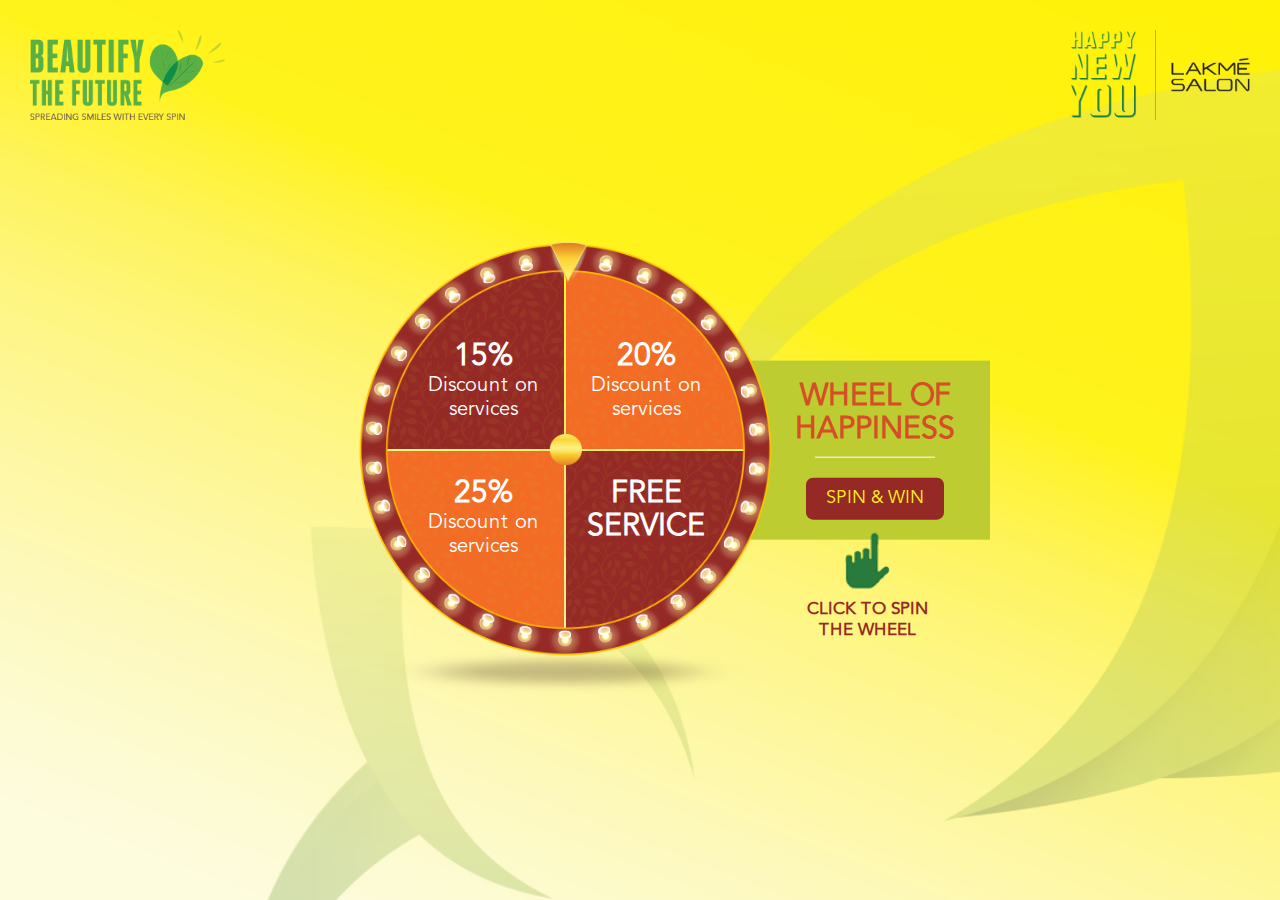
<file: page1.html>
<!DOCTYPE html>
<html lang="en">

<head>
  <meta charset="UTF-8" />
  <meta name="viewport" content="width=device-width, initial-scale=1" />
  <link rel="stylesheet" href="https://maxcdn.bootstrapcdn.com/bootstrap/3.4.0/css/bootstrap.min.css" />
  <link rel="stylesheet" href="./css/style.css" />
  <meta http-equiv="X-UA-Compatible" content="ie=edge" />
  <title>SPIN THE WHEEL</title>
</head>

<body>
  <div class="content-wrapper">
    <div class="loader">
      <div class="loader-spinner"></div>
    </div>
    <header>
      <img src="./images/left-logo.png" alt="" class="left-logo" />
      <img src="./images/right-logo.png" alt="" class="right-logo" />
    </header>
    <div class="main-content">
      <div class="details-form">
        <h4>Please fill the below information to proceed</h4>
        <form action="" id="user-form">
          <div class="form-wrapper">
            <div class="input-wrapper">
              <input type="text" placeholder="NAME" id="name" required />
            </div>
            <div class="input-wrapper">
              <input type="text" placeholder="EMAIL" id="email" required />
            </div>
            <div class="input-wrapper">
              <input type="text" placeholder="PHONE" id="phone" required />
            </div>
            <div class="input-wrapper">
              <button class="submit-button" type="submit"><span>Submit</span><img src="./images/arrow.png"
                  alt=""></button>
            </div>
          </div>
        </form>
      </div>
      <div class="spinner">
        <div class="spinner-wrapper">
          <div class="spinner-container">
            <div class="spinner-ring">
              <img src="./images/ring.png" alt="" />
              <img class="green-arrow" src="./images/green-arrow.png" alt="" />
            </div>
            <div class="spinner-inner">
              <div class="spinner-sec1 spinner-sec" data-id="4">
                <div class="spinner-sec-wrapper">
                  <p><span>15%</span>Discount on services</p>
                </div>
              </div>
              <div class="spinner-sec2 spinner-sec" data-id="1">
                <div class="spinner-sec-wrapper">
                  <p><span>20%</span>Discount on services</p>
                </div>
              </div>
              <div class="spinner-sec3 spinner-sec" data-id="3">
                <div class="spinner-sec-wrapper">
                  <p><span>25%</span>Discount on services</p>
                </div>
              </div>
              <div class="spinner-sec4 spinner-sec" data-id="2">
                <div class="spinner-sec-wrapper">
                  <p><span>FREE SERVICE</span></p>
                </div>
              </div>
            </div>
          </div>
          <div class="shadow">
            <img src="./images/shadow.png" alt="" />
          </div>
          <div class="spinner-button-wrapper">
            <h3>WHEEL OF HAPPINESS</h3>
            <span class="divider-line"></span>
            <button id="spin">SPIN & WIN</button>
            <div class="finger-wrapper">
              <img src="./images/click-finger.png" alt="" />
              <p>Click to spin <br />the wheel</p>
            </div>
          </div>
        </div>
      </div>
    </div>
  </div>
  <script src="https://cdnjs.cloudflare.com/ajax/libs/jquery/2.1.3/jquery.min.js"></script>
  <script src="https://maxcdn.bootstrapcdn.com/bootstrap/3.4.0/js/bootstrap.min.js"></script>
  <script>
    $(function () {
      $(".spinner").show();
      $(".loader").hide();
      $("#user-form").on("submit", function (e) {
        e.preventDefault();
        $(".loader").show();
      });
      $("#spin").click(function () {
        $(".details-form").show();
        $(".spinner").hide();
        return false;
      });
    })
  </script>
</body>
</html>
</file>
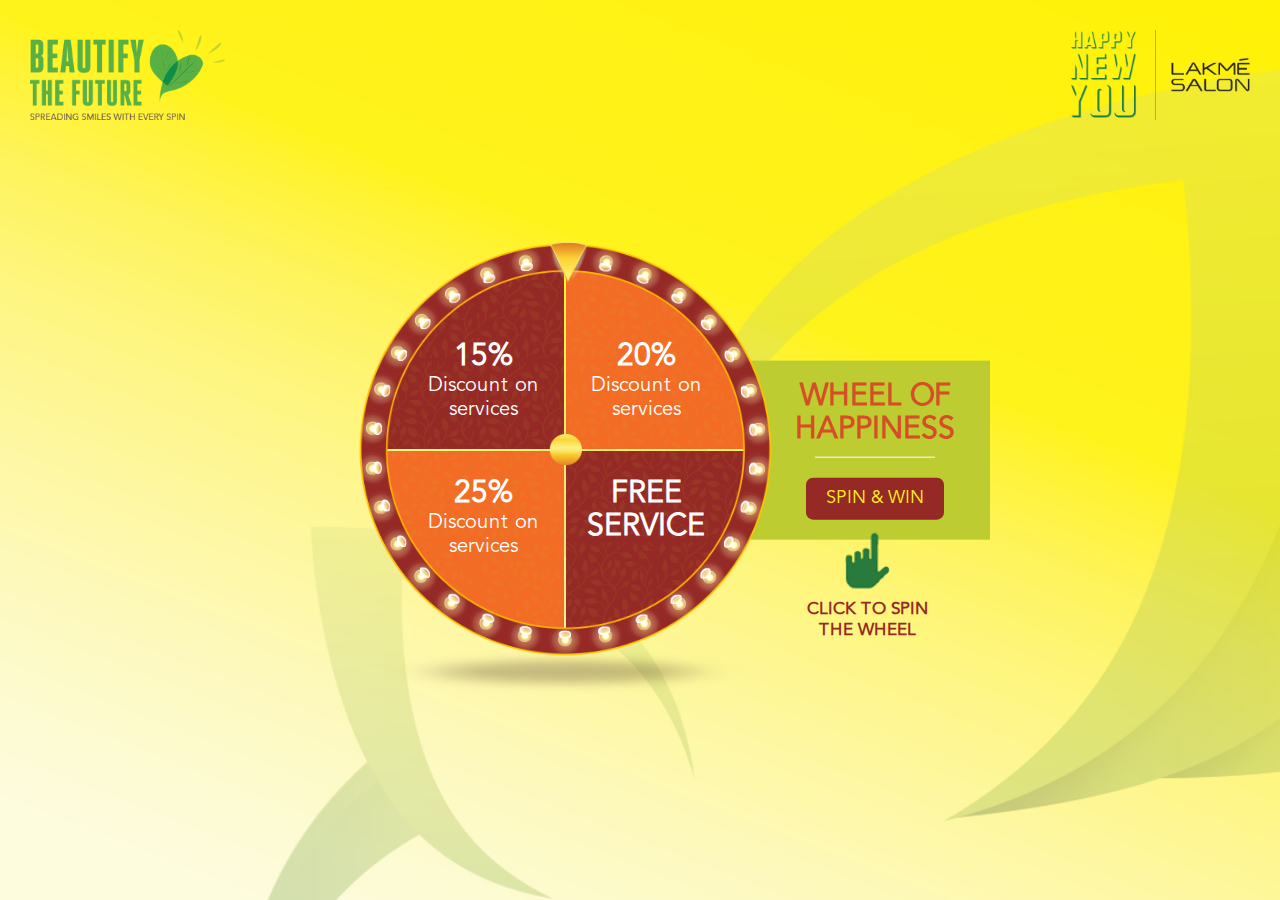
<file: page2.html>
<!DOCTYPE html>
<html lang="en">
  <head>
    <meta charset="UTF-8" />
    <meta name="viewport" content="width=device-width, initial-scale=1" />
    <link
      rel="stylesheet"
      href="https://maxcdn.bootstrapcdn.com/bootstrap/3.4.0/css/bootstrap.min.css"
    />
    <link rel="stylesheet" href="./css/style.css" />
    <style>
        .spinner{
            display: block;
        }
    </style>
    <meta http-equiv="X-UA-Compatible" content="ie=edge" />
    <title>SPIN THE WHEEL</title>
  </head>
  <body>
    <div class="content-wrapper">
      <div class="loader">
        <div class="loader-spinner"></div>
      </div>
      <header>
        <img src="./images/left-logo.png" alt="" class="left-logo" />
        <img src="./images/right-logo.png" alt="" class="right-logo" />
      </header>
      <div class="main-content">
        <div class="spinner">
          <div class="spinner-wrapper">
            <div class="spinner-container">
              <div class="spinner-ring">
                <img src="./images/ring.png" alt="" />
                <img
                  class="green-arrow"
                  src="./images/green-arrow.png"
                  alt=""
                />
              </div>
              <div class="spinner-inner">
                <div class="spinner-sec1 spinner-sec" data-id="4">
                  <div class="spinner-sec-wrapper">
                    <p><span>15%</span>Discount on services</p>
                  </div>
                </div>
                <div class="spinner-sec2 spinner-sec" data-id="1">
                  <div class="spinner-sec-wrapper">
                    <p><span>20%</span>Discount on services</p>
                  </div>
                </div>
                <div class="spinner-sec3 spinner-sec" data-id="3">
                  <div class="spinner-sec-wrapper">
                    <p><span>25%</span>Discount on services</p>
                  </div>
                </div>
                <div class="spinner-sec4 spinner-sec" data-id="2">
                  <div class="spinner-sec-wrapper">
                    <p><span>FREE SERVICE</span></p>
                  </div>
                </div>
              </div>
            </div>
            <div class="shadow">
              <img src="./images/shadow.png" alt="" />
            </div>
            <div class="spinner-button-wrapper">
              <h3>WHEEL OF HAPPINESS</h3>
              <span class="divider-line"></span>
              <button id="spin">SPIN & WIN</button>
              <div class="finger-wrapper">
                <img src="./images/click-finger.png" alt="" />
                <p>Click to spin <br />the wheel</p>
              </div>
            </div>
          </div>
        </div>

        <div class="popup text common">
          <div class="popup-wrapper">
            <div class="popup-layer"></div>
            <div class="popup-container">
              <div class="popup-close">
                <span>&times;</span>
              </div>
              <h4><span class="green">Congratulations!</span></h4>
              <p>
                You have won an insta Care FREE SERVICE for spinning the LAKME
                SALON Hapiness wheel.
              </p>
            </div>
          </div>
        </div>


      </div>
    </div>
    <script src="https://cdnjs.cloudflare.com/ajax/libs/jquery/2.1.3/jquery.min.js"></script>
    <script src="https://maxcdn.bootstrapcdn.com/bootstrap/3.4.0/js/bootstrap.min.js"></script>
    <script>
      $(function(){
        $(".loader").hide();
        var degree = 1440;
        //number of clicks = 0
        var clicks = 0;
        var cleartimeout;
        var cssClearTimeout;
        var blinkClearInterval;

        function getRotationDegrees(obj) {
    var matrix =
      obj.css("-webkit-transform") ||
      obj.css("-moz-transform") ||
      obj.css("-ms-transform") ||
      obj.css("-o-transform") ||
      obj.css("transform");
    if (matrix !== "none") {
      var values = matrix
        .split("(")[1]
        .split(")")[0]
        .split(",");
      var a = values[0];
      var b = values[1];
      var angle = Math.round(Math.atan2(b, a) * (180 / Math.PI));
    } else {
      var angle = 0;
    }
    return angle < 0 ? angle + 360 : angle;
  }

  function getRandomArbitrary(min, max) {
    return Math.random() * (max - min) + min;
  }
        $("#spin").click(function() {


            

            $(this).attr("disabled", "disabled");
            $(this).text("SPINNING...").css({"background":"transparent", "color":"#fff"});
            $(".finger-wrapper").hide();
            $(".spinner-ring .green-arrow").show();
            if (cleartimeout) {
            clearTimeout(cleartimeout);
            }
            if (cssClearTimeout) {
            clearTimeout(cssClearTimeout);
            }
            if (blinkClearInterval) {
            clearInterval(blinkClearInterval);
            }
            $(".spinner-ring").addClass("spin");
            cleartimeout = setTimeout(function() {
            clicks++;
            var randomNum = Math.floor(Math.random() * 4 + 1);
            console.log("value ----> ", randomNum);
            var extraDegree;
            $(".spinner-ring").removeClass("spin");
            var newDegree = degree * clicks;
            switch (randomNum) {
                case 1:
                extraDegree = getRandomArbitrary(1, 89);
                break;
                case 2:
                extraDegree = getRandomArbitrary(91, 179);
                break;
                case 3:
                extraDegree = getRandomArbitrary(181, 269);
                break;
                case 4:
                extraDegree = getRandomArbitrary(271, 359);
                break;
                default:
                console.log("invalid number");
            }
            totalDegree = newDegree + extraDegree;
            console.log(totalDegree);
            var angle = getRotationDegrees($(".spinner-ring"));
            $(".spinner-ring").css({
                transform: "scale(1.16) rotate(" + totalDegree + "deg)"
            });
            cssClearTimeout = setTimeout(function() {
                $("#spin").hide();
                var check = true;
                var css = $(
                ".spinner-inner > .spinner-sec[data-id=" +
                    randomNum +
                    "] .spinner-sec-wrapper"
                ).css("background");
                var cssAfter = "#287b3d url(./images/pattern.png) no-repeat center";
                blinkClearInterval = setInterval(function() {
                if (check) {
                    $(
                    ".spinner-inner > .spinner-sec[data-id=" +
                        randomNum +
                        "] .spinner-sec-wrapper"
                    ).css("background", cssAfter);
                    check = false;
                } else {
                    $(
                    ".spinner-inner > .spinner-sec[data-id=" +
                        randomNum +
                        "] .spinner-sec-wrapper"
                    ).css("background", css);

                    check = true;
                }
                }, 500);
                setTimeout(function() {
                popupApear("text");
                }, 2000);
            }, 6000);
            }, 3000);
        });

        function popupApear(val) {
            $(".popup."+val).show();
            setTimeout(function() {
            $(".popup."+val+" .popup-container, .popup."+val+" .popup-layer").addClass("go");
            }, 10);
        }
        function popupClose(val) {
            $(".popup."+val+" .popup-container, .popup."+val+" .popup-layer").removeClass("go");

            setTimeout(function() {
            $(".popup."+val).hide();
            }, 410);
        }

        $(".popup.text .popup-layer, .popup.text .popup-close").click(function() {
            popupClose("common");
            $(".loader").show();
        });
      })
    </script>
  </body>
</html>
</file>
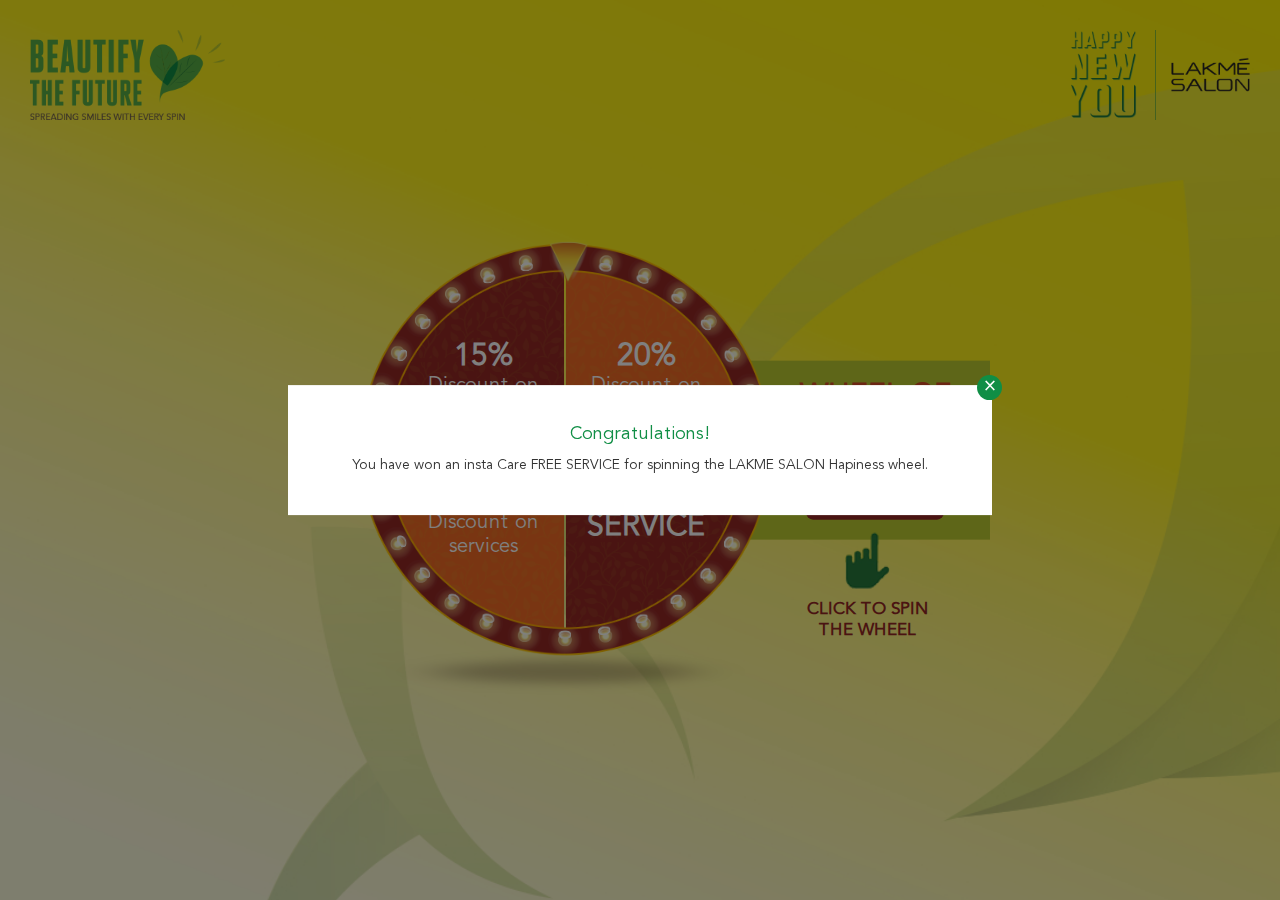
<file: page4.html>
<!DOCTYPE html>
<html lang="en">
  <head>
    <meta charset="UTF-8" />
    <meta name="viewport" content="width=device-width, initial-scale=1" />
    <link
      rel="stylesheet"
      href="https://maxcdn.bootstrapcdn.com/bootstrap/3.4.0/css/bootstrap.min.css"
    />
    <link rel="stylesheet" href="./css/style.css" />
    <meta http-equiv="X-UA-Compatible" content="ie=edge" />
    <title>SPIN THE WHEEL</title>
  </head>
  <body>
    <div class="content-wrapper">
      <div class="loader">
        <div class="loader-spinner"></div>
      </div>
      <header>
        <img src="./images/left-logo.png" alt="" class="left-logo" />
        <img src="./images/right-logo.png" alt="" class="right-logo" />
      </header>
      <div class="main-content">
        <div class="spinner">
            <div class="spinner-wrapper">
                <div class="spinner-container">
                    <div class="spinner-ring">
                        <img src="./images/ring.png" alt="" />
                        <img class="green-arrow" src="./images/green-arrow.png" alt="" />
                    </div>
                    <div class="spinner-inner">
                        <div class="spinner-sec1 spinner-sec" data-id="4">
                            <div class="spinner-sec-wrapper">
                                <p><span>15%</span>Discount on services</p>
                            </div>
                        </div>
                        <div class="spinner-sec2 spinner-sec" data-id="1">
                            <div class="spinner-sec-wrapper">
                                <p><span>20%</span>Discount on services</p>
                            </div>
                        </div>
                        <div class="spinner-sec3 spinner-sec" data-id="3">
                            <div class="spinner-sec-wrapper">
                                <p><span>25%</span>Discount on services</p>
                            </div>
                        </div>
                        <div class="spinner-sec4 spinner-sec" data-id="2">
                            <div class="spinner-sec-wrapper">
                                <p><span>FREE SERVICE</span></p>
                            </div>
                        </div>
                    </div>
                </div>
                <div class="shadow">
                    <img src="./images/shadow.png" alt="" />
                </div>
                <div class="spinner-button-wrapper">
                    <h3>WHEEL OF HAPPINESS</h3>
                    <span class="divider-line"></span>
                    <button id="spin">SPIN & WIN</button>
                    <div class="finger-wrapper">
                        <img src="./images/click-finger.png" alt="" />
                        <p>Click to spin <br />the wheel</p>
                    </div>
                </div>
            </div>
        </div>

        <div class="popup text common" style="display: block;">
            <div class="popup-wrapper">
              <div class="popup-layer go"></div>
              <div class="popup-container go">
                <div class="popup-close">
                  <span>&times;</span>
                </div>
                <h4><span class="green">Congratulations!</span></h4>
                <p>
                  You have won an insta Care FREE SERVICE for spinning the LAKME
                  SALON Hapiness wheel.
                </p>
              </div>
            </div>
          </div>


      </div>
    </div>
    <script src="https://cdnjs.cloudflare.com/ajax/libs/jquery/2.1.3/jquery.min.js"></script>
    <script src="https://maxcdn.bootstrapcdn.com/bootstrap/3.4.0/js/bootstrap.min.js"></script>
    <script>
      $(function(){
        $(".spinner").show();
        $(".loader").hide();
        function popupApear(val) {
            $(".popup."+val).show();
            setTimeout(function() {
            $(".popup."+val+" .popup-container, .popup."+val+" .popup-layer").addClass("go");
            }, 10);
        }
        function popupClose(val) {
            $(".popup."+val+" .popup-container, .popup."+val+" .popup-layer").removeClass("go");

            setTimeout(function() {
            $(".popup."+val).hide();
            }, 410);
        }

        $(".popup.text .popup-layer, .popup.text .popup-close").click(function() {
            popupClose("common");
            $(".loader").show();
        });
      })
    </script>
  </body>
</html>
</file>
<file: css/style.css>
@font-face {
  font-family: "Avenir-book";
  src: url("./../fonts/");
  src: url("./../fonts/?#iefix") format("embedded-opentype"),
    url("./../fonts/AvenirLTStd-Book.woff2") format("woff2"),
    url("./../fonts/AvenirLTStd-Book.woff") format("woff"),
    url("./../fonts/AvenirLTStd-Book.ttf") format("truetype"),
    url("./../fonts/AvenirLTStd-Book.svg#AvenirLTStd-Book") format("svg");
  font-weight: normal;
  font-style: normal;
}

@font-face {
  font-family: "Avenir-roman";
  src: url("./../fonts/AvenirLTStd-Roman.eot");
  src: url("./../fonts/AvenirLTStd-Roman.eot?#iefix")
      format("embedded-opentype"),
    url("./../fonts/AvenirLTStd-Roman.woff2") format("woff2"),
    url("./../fonts/AvenirLTStd-Roman.woff") format("woff"),
    url("./../fonts/AvenirLTStd-Roman.ttf") format("truetype"),
    url("./../fonts/AvenirLTStd-Roman.svg#AvenirLTStd-Roman") format("svg");
  font-weight: normal;
  font-style: normal;
}

@font-face {
  font-family: "Avenir-medium";
  src: url("./../fonts/AvenirLTStd-Medium.eot");
  src: url("./../fonts/AvenirLTStd-Medium.eot?#iefix")
      format("embedded-opentype"),
    url("./../fonts/AvenirLTStd-Medium.woff2") format("woff2"),
    url("./../fonts/AvenirLTStd-Medium.woff") format("woff"),
    url("./../fonts/AvenirLTStd-Medium.ttf") format("truetype"),
    url("./../fonts/AvenirLTStd-Medium.svg#AvenirLTStd-Medium") format("svg");
  font-weight: 500;
  font-style: normal;
}

* {
  font-family: "Avenir-book", sans-serif;
}

body, html {
  overflow-x: hidden;
}

header {
  display: flex;
  justify-content: space-between;
  padding: 30px;
  position: fixed;
  width: 100%;
  top: 0px;
  left: 0px;
}

header img {
  height: 90px;
}

.content-wrapper {
  position: relative;
  background: url("./../images/background.jpg") no-repeat;
  background-size: cover;
  background-position: center center;
  height: 100vh;
  width: 100%;
}

.main-content {
  height: 100%;
  width: 100%;
  display: flex;
  justify-content: center;
  align-items: center;
}

.details-form {
  width: 50%;
}

.details-form h4 {
  text-align: center;
  margin-bottom: 45px;
  font-size: 20px;
  font-weight: bold;
  color: #4f4f4f;
}

.details-form .form-wrapper {
  display: flex;
  justify-content: space-between;
  flex-wrap: wrap;
}

.details-form .form-wrapper .input-wrapper {
  width: 48%;
  margin-bottom: 30px;
}

.details-form .form-wrapper .input-wrapper input,
.details-form .form-wrapper .input-wrapper button {
  border: none;
  padding: 15px 25px;
  border-radius: 8px;
  font-size: 18px;
  width: 100%;
  outline: none;
  height: 100%;
}
.details-form .form-wrapper .input-wrapper input::placeholder {
  color: #959595;
}

.details-form .form-wrapper .input-wrapper button {
  background: #62ac3d;
  text-align: right;
  transition: all 0.3s ease;
}

.details-form .form-wrapper .input-wrapper button:hover {
  background: #108e45;
}

.details-form .form-wrapper .input-wrapper button img {
  transition: all 0.3s ease;
}

.details-form .form-wrapper .input-wrapper button:hover img {
  transform: translateX(10px);
}

.spinner,
.details-form {
  display: none;
}

.spinner-wrapper {
  position: relative;
}
.spinner-container {
  position: relative;
  height: 360px;
  width: 360px;
}

.spinner-inner {
  height: 100%;
  width: 100%;
}

.spinner-inner > .spinner-sec {
  height: 50%;
  width: 50%;
  float: left;
  padding: 1px;
}

.spinner {
  margin-left: -150px;
}
.spinner-inner > .spinner-sec .spinner-sec-wrapper {
  height: 100%;
  width: 100%;
  position: relative;
}

.spinner-inner > .spinner-sec .spinner-sec-wrapper p {
  color: #fff;
  text-align: center;
  position: absolute;
  bottom: 15%;
  right: 10%;
  /* transform: translate(-50%, -50%); */
  width: 70%;
  line-height: 120%;
  font-size: 20px;
  margin: 0px;
}

.spinner-inner > .spinner-sec .spinner-sec-wrapper p span {
  display: block;
  font-size: 30px;
  font-weight: bold;
  line-height: 110%;
}

.spinner-inner > .spinner-sec2 .spinner-sec-wrapper p {
  bottom: 15%;
  left: 10%;
}
.spinner-inner > .spinner-sec3 .spinner-sec-wrapper p {
  top: 15%;
  right: 10%;
}

.spinner-inner > .spinner-sec4 .spinner-sec-wrapper p {
  top: 15%;
  left: 10%;
}

.spinner-inner > .spinner-sec1 .spinner-sec-wrapper {
  border-top-left-radius: 100%;
  background: #952925 url(./../images/pattern.png) no-repeat center;
  background-size: 180%;
  background-position: center center;
}

.spinner-inner > .spinner-sec2 .spinner-sec-wrapper {
  border-top-right-radius: 100%;
  background: #f36b25 url(./../images/pattern.png) no-repeat center;
  background-size: 180%;
  background-position: center center;
}

.spinner-inner > .spinner-sec3 .spinner-sec-wrapper {
  border-bottom-left-radius: 100%;
  background: #f36b25 url(./../images/pattern.png) no-repeat center;
  background-size: 180%;
  background-position: center center;
}

.spinner-inner > .spinner-sec4 .spinner-sec-wrapper {
  background: #952925 url(./../images/pattern.png) no-repeat center;
  background-size: 180%;
  background-position: center center;
  border-bottom-right-radius: 100%;
}

.spinner-ring {
  position: absolute;
  height: 100%;
  width: 100%;
  transform: scale(1.16) rotate(1deg);
  transition: all 6s cubic-bezier(0, 0.99, 0.44, 0.99);
  z-index: 1;
}
.spinner-ring .green-arrow {
  position: absolute;
  top: 0px;
  left: 49.5%;
  transform: translateX(-50%);
  width: 42px;
  display: none;
}

.spinner-ring img {
  width: 100%;
}

.shadow {
  position: absolute;
  bottom: -65px;
  width: 100%;
  left: 50%;
  transform: translateX(-50%);
}

.shadow img {
  max-width: 100%;
}

.spinner-button-wrapper {
  position: absolute;
  background: #bdcd31;
  padding: 20px 35px 20px 50px;
  /* width: 190px; */
  text-align: center;
  left: 100%;
  top: 50%;
  transform: translateY(-50%);
}

.spinner-button-wrapper h3 {
  margin: 0px;
  color: #d64d27;
  font-size: 30px;
  font-weight: bold;
}

.spinner-button-wrapper button#spin {
  border: none;
  background: #952925;
  color: #fff219;
  border-radius: 7px;
  padding: 8px 20px;
  margin-top: 10px;
  font-size: 18px;
  outline: none;
}

.divider-line{
  height: 1px;
  background: #fff;
  display: block;
  margin: 10px 20px;
  position: relative;
}

.finger-wrapper {
  position: absolute;
  left: 50%;
  transform: translateX(-50%);
  top: 96%;
}

.finger-wrapper img {
  width: 45px;
}
.finger-wrapper p {
  color: #952925;
  font-weight: bold;
  line-height: 125%;
  text-transform: uppercase;
  margin-top: 10px;
  font-size: 17px;
}

.popup {
  display: none;
}

.popup-wrapper {
  position: fixed;
  top: 0px;
  left: 0px;
  height: 100%;
  width: 100%;
  z-index: 10;
}

.popup-layer {
  position: absolute;
  height: 100%;
  width: 100%;
  background: rgba(0, 0, 0, 0.5);
  opacity: 0;
  transition: all 0.4s ease;
}

.popup-container {
  position: absolute;
  top: 50%;
  left: 50%;
  transform: translate(-50%, -50%);
  background: #fff;
  text-align: center;
  padding: 30px 20px;
  width: 55%;
  margin-top: 50px;
  transition: all 0.4s ease;
  opacity: 0;
}
.popup .popup-layer.go {
  opacity: 1;
}

.popup .popup-container.go {
  opacity: 1;
  margin-top: 0px;
}

.popup-container span.green {
  color: #108e45;
}

.popup-close {
  position: absolute;
  right: -10px;
  top: -10px;
  background: #108e45;
  color: #fff;
  border-radius: 50%;
  height: 25px;
  width: 25px;
  font-size: 24px;
  line-height: 25px;
  text-align: center;
  cursor: pointer;
}

.loader {
  position: fixed;
  z-index: 99;
  height: 100%;
  width: 100%;
  top: 0px;
  left: 0px;
  background: rgba(0, 0, 0, 0.5);
}

.loader-spinner {
  border: 8px solid #f3f3f3;
  border-top: 8px solid #62ac3d;
  border-radius: 50%;
  width: 70px;
  height: 70px;
  animation: spin 3s linear infinite;
  position: absolute;
  top: 50%;
  left: 50%;
  margin-left: -40px;
  margin-top: -40px;
}

.gif-certificate{
  max-width: 100%;
  max-height: 80vh;

}

.popup.gif .popup-container{
  width: auto;
  padding: 0px;
  background: transparent;
}
button.share-on-facebook{
  display: block;
  margin: 0 auto;
  background: #108e45;
  color: #fff;
  border: navajowhite;
  border-radius: 7px;
  padding: 7px 15px;
  font-size: 18px;
  font-weight: bold;
  margin-top: 20px;
}

.details-form .form-wrapper .input-wrapper button span {color: #FFF; padding-right: 10px;font-family: "Avenir-medium";}
.details-form .form-wrapper .input-wrapper button img {vertical-align: text-bottom;}

@keyframes spin {
  0% {
    transform: rotate(0deg);
  }
  100% {
    transform: rotate(360deg);
  }
}

/*ANIMATION*/
@-webkit-keyframes hh {
  0% {
    transform: rotate(0deg) scale(1.16);
    -webkit-transform: rotate(0deg) scale(1.16);
  }

  100% {
    transform: rotate(359deg) scale(1.16);
    -webkit-transform: rotate(359deg) scale(1.16);
  }
}

@keyframes hh {
  0% {
    transform: rotate(0deg) scale(1.16);
    -webkit-transform: rotate(0deg) scale(1.16);
  }

  100% {
    transform: rotate(359deg) scale(1.16);
    -webkit-transform: rotate(359deg) scale(1.16);
  }
}

.spin {
  -webkit-animation: hh 0.3s  infinite linear; /* Chrome, Safari, Opera */
  animation: hh 0.3s infinite linear;
}

@media (max-width: 767px) {
  header {
    padding: 10px 20px;
    position: unset;
  }
  .content-wrapper {
    height: auto;
    min-height: 100vh;
  }
  .main-content {
    display: block;
    padding-top: 20px;
  }
  header img {
    height: 60px;
  }
  .details-form .form-wrapper .input-wrapper {
    width: 100%;
  }
  .details-form {
    width: 100%;
    padding: 15px;
  }
  .spinner {
    margin: 0px;
    margin-top: 30px;
  }
  .spinner-button-wrapper {
    position: unset;
    width: 200px;
    margin: 0 auto;
    margin-top: 95px;
    padding: 10px;
  }
  .spinner-container {
    margin: 0 auto;
    height: 250px;
    width: 250px;
  }
  .spinner-button-wrapper button#spin {
    padding: 5px 15px;
    font-size: 16px;
  }
  .spinner-button-wrapper h3 {
    font-size: 18px;
  }
  .shadow {
    display: none;
  }
  .spinner-ring .green-arrow {
    width: 29px;
  }
  .finger-wrapper p {
    font-size: 12px;
  }
  .finger-wrapper img {
    width: 35px;
  }
  .spinner-inner > .spinner-sec .spinner-sec-wrapper p {
    font-size: 14px;
  }
  .spinner-inner > .spinner-sec .spinner-sec-wrapper p span {
    font-size: 20px;
  }
  .popup-container {
    width: 90%;
  }
  .popup.gif .popup-container{
    width: 90%;
  }
}
</file>
